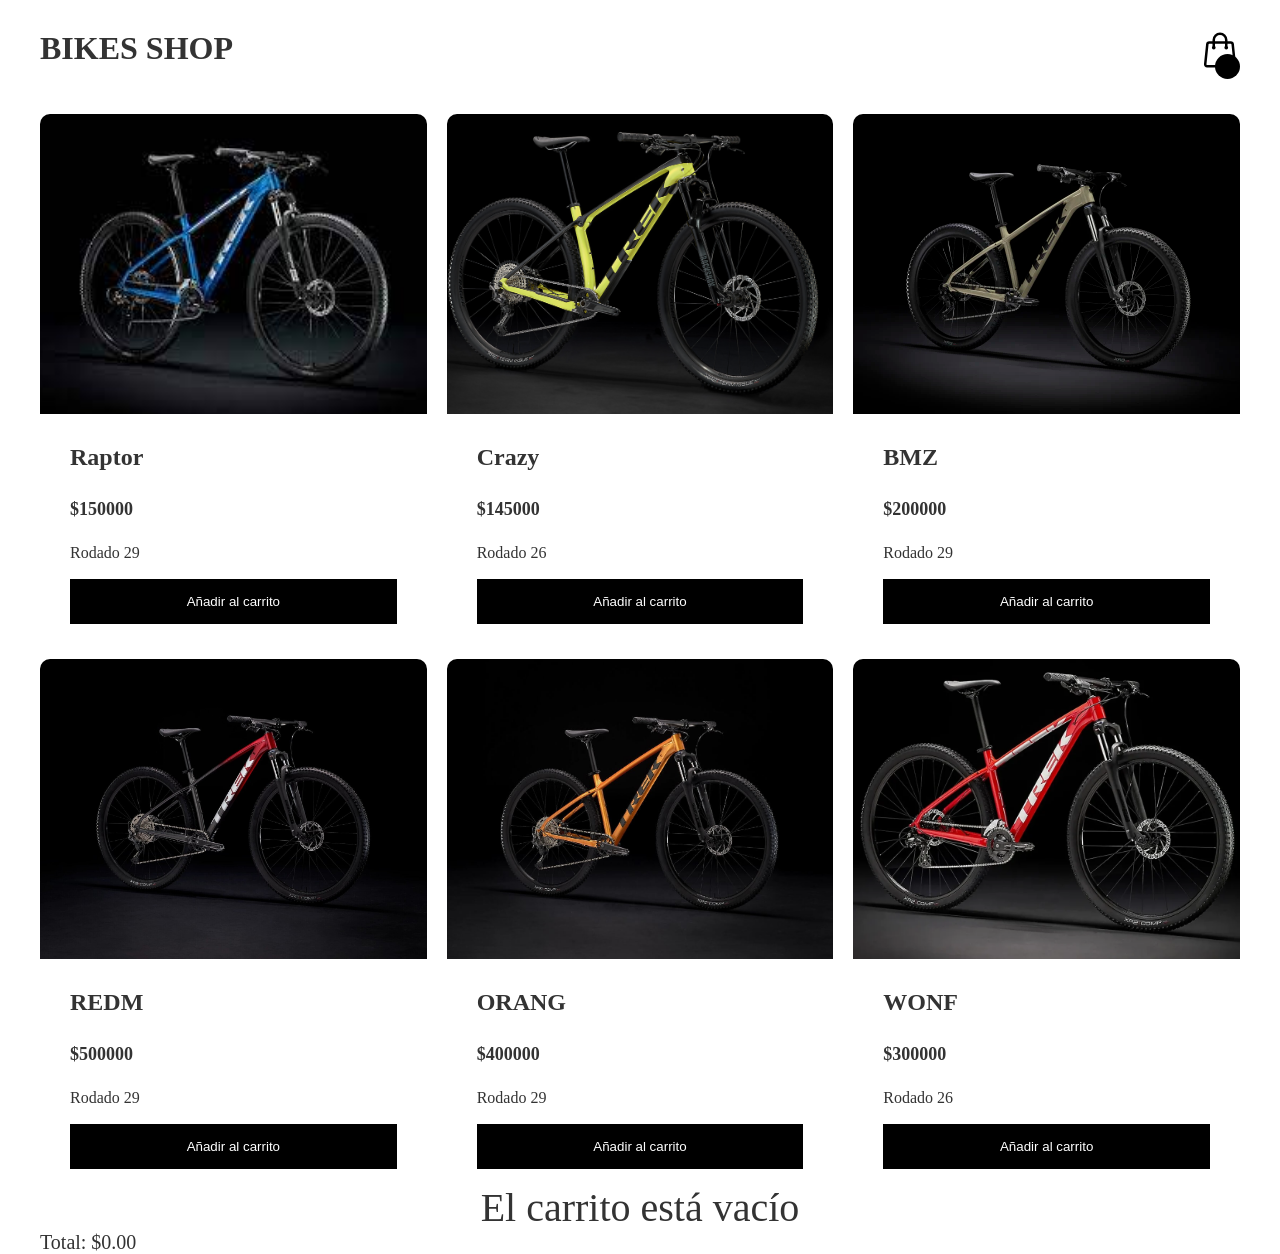
<file: index.html>
<!DOCTYPE html>
<html lang="en">
	<head>
		<meta charset="UTF-8" />
		<meta http-equiv="X-UA-Compatible" content="IE=edge" />
		<meta
			name="viewport"
			content="width=device-width, initial-scale=1.0"
		/>
		<title>Mountainbikes</title>
		<link rel="stylesheet" href="srtyles.css" />
	</head>
	<body>
		<header>
			<h1>BIKES SHOP</h1>

			<div class="container-icon" id="icono-carrito">
				<div class="container-cart-icon">
					<svg
						xmlns="http://www.w3.org/2000/svg"
						fill="none"
						viewBox="0 0 24 24"
						stroke-width="1.5"
						stroke="currentColor"
						class="icon-cart"
					>
						<path
							stroke-linecap="round"
							stroke-linejoin="round"
							d="M15.75 10.5V6a3.75 3.75 0 10-7.5 0v4.5m11.356-1.993l1.263 12c.07.665-.45 1.243-1.119 1.243H4.25a1.125 1.125 0 01-1.12-1.243l1.264-12A1.125 1.125 0 015.513 7.5h12.974c.576 0 1.059.435 1.119 1.007zM8.625 10.5a.375.375 0 11-.75 0 .375.375 0 01.75 0zm7.5 0a.375.375 0 11-.75 0 .375.375 0 01.75 0z"
						/>
					</svg>
					<div class="count-products">
						<span id="contador-productos"></span>
					</div>
					
				</div>
				<div id="carrito-contenedor">

				</div>

				<div class="container-cart-products hidden-cart">
					<div class="row-product hidden">
						<div class="cart-product">
							<div class="info-cart-product">
								<span class="cantidad-producto-carrito">1</span>
								<p class="titulo-producto-carrito">Raptor</p>
								<span class="precio-producto-carrito"></span>
							</div>
							<svg
								xmlns="http://www.w3.org/2000/svg"
								fill="none"
								viewBox="0 0 24 24"
								stroke-width="1.5"
								stroke="currentColor"
								class="icon-close"
							>
								<path
									stroke-linecap="round"
									stroke-linejoin="round"
									d="M6 18L18 6M6 6l12 12"
								/>
							</svg>
						</div>
					</div>

					<div class="cart-total hidden">
						<h3>Total:</h3>
						<span class="total-pagar">$200</span>
					</div>
					<p class="cart-empty">El carrito está vacío</p>
				</div>
			</div>
			<div id="carritoModal" class="modal">
				<div class="modal-content">
				  <span class="close" id="cerrarModal">&times;</span>
				  <h2>Carrito de Compras</h2>
				  <div id="carritoContenedor">Contenido del carrito se mostrará aquí</div>
				  <div id="total-carrito">Total: $0.00</div>
				  <button id="limpiar-carrito">Vaciar carrito</button>
				</div>
			  </div>
		</header>
		<div class="container-items">
			<div class="item">
				<figure>
					<img
						src="images/bluemountain.jfif"
						alt="producto"
					/>
				</figure>
				<div class="info-product">
					<h2>Raptor</h2>
					<p class="price">$150000</p>
                    <p class="rodado">Rodado 29</p>
					<button class="btn-add-cart" id="raptor-bike">Añadir al carrito</button>
				</div>
			</div>
			<div class="item">
				<figure>
					<img
						src="images/yellowmoun.png"
						alt="producto"
					/>
				</figure>
				<div class="info-product">
					<h2>Crazy</h2>
					<p class="price">$145000</p>
                    <p class="rodado">Rodado 26</p>
					<button class="btn-add-cart" id="crazy-bike">Añadir al carrito</button>
				</div>
			</div>
            <div class="item">
				<figure>
					<img
						src="images/greymountain.webp"
						alt="producto"
					/>
				</figure>
				<div class="info-product">
					<h2>BMZ</h2>
					<p class="price">$200000</p>
                    <p class="rodado">Rodado 29</p>
					<button class="btn-add-cart" id="bmz-bike">Añadir al carrito</button>
				</div>
			</div>
			<div class="item">
				<figure>
					<img
						src="images/mixmountain.jpg"
						alt="producto"
					/>
				</figure>
				<div class="info-product">
					<h2>REDM</h2>
					<p class="price">$500000</p>
                    <p class="rodado">Rodado 29</p>
					<button class="btn-add-cart" id="redm-bike">Añadir al carrito</button>
				</div>
			</div>
			<div class="item">
				<figure>
					<img
						src="images/orangemountain.jpg"
						alt="producto"
					/>
				</figure>
				<div class="info-product">
					<h2>ORANG</h2>
					<p class="price">$400000</p>
                    <p class="rodado">Rodado 29</p>
					<button class="btn-add-cart" id="orang-bike">Añadir al carrito</button>
				</div>
			</div>
			<div class="item">
				<figure>
					<img
						src="images/redmountain.webp"
						alt="producto"
					/>
				</figure>
				<div class="info-product">
					<h2>WONF</h2>
					<p class="price">$300000</p>
                    <p class="rodado">Rodado 26</p>
					<button class="btn-add-cart" id="wonf-bike">Añadir al carrito</button>
				</div>
                
			</div>
		</div>

		<div id="carrito-lista">
			
		</div>

		
		<div id="total-carrito">Total: $0.00</div>

		<script src="app.js"></script>
		<script src="app1.js"></script>
	</body>
</html>
</file>
<file: srtyles.css>
*::after,
*::before,
*{
    margin: 0;
    padding: 0;
    box-sizing: border-box;
}

body{
    margin: 0 auto;
    max-width: 1200px;
    font-family: 'Lato';
    color: #333;
}

.icon-cart{
    width: 40px;
    height: 40px;
    stroke: #000;
}

.icon-cart:hover{
    cursor: pointer;
}

img{
    max-width: 100%;
}


header{
    display: flex;
    justify-content: space-between;
    padding: 30px 0 40px 0;
}

.container-icon{
    position: relative;
}

.count-products{
    position: absolute;
    top: 55%;
    right: 0;

    background-color: #000;
    color: #fff;
    width: 25px;
    height: 25px;

    display: flex;
    justify-content: center;
    align-items: center;
    border-radius: 50%;
}

#contador-productos{
    font-size: 12px;
}

.container-cart-products{
    position: absolute;
    top: 50px;
    right: 0;

    background-color: #fff;
    width: 400px;
    z-index: 1;
    box-shadow: 0 10px 20px rgba(0, 0, 0, 0.20);
    border-radius: 10px;
    
}

.cart-product{
    display: flex;
    align-items: center;
    justify-content: space-between;
    padding: 30px;

    border-bottom: 1px solid rgba(0, 0, 0, 0.20);

}

.info-cart-product{
    display: flex;
    justify-content: space-between;
    flex: 0.8;
}

.titulo-producto-carrito{
    font-size: 20px;
}

.precio-producto-carrito{
    font-weight: 700;
    font-size: 20px;
    margin-left: 10px;
}

.cantidad-producto-carrito{
    font-weight: 400;
    font-size: 20px;
}

.icon-close{
    width: 25px;
    height: 25px;
}

.icon-close:hover{
    stroke: red;
    cursor: pointer;
}

.cart-total{
    display: flex;
    justify-content: center;
    align-items: center;
    padding: 20px 0;
    gap: 20px;
}

.cart-total h3{
    font-size: 20px;
    font-weight: 700;
}

.total-pagar{
    font-size: 20px;
    font-weight: 900;
}

.hidden-cart{
    display: none;
}




/* Main */
.container-items{
    display: grid;
    grid-template-columns: repeat(3, 1fr);
    gap: 20px;
}

.item{
    border-radius: 10px;
}

.item:hover{
    box-shadow: 0 10px 20px rgba(0, 0, 0, 0.20);
}

.item img{
    width: 100%;
    height: 300px;
    object-fit: cover;
    border-radius: 10px 10px 0 0;
    transition: all .5s;
}

.item figure{
    overflow: hidden;
}

.item:hover img{
    transform: scale(1.2);
}

.info-product{
    padding: 15px 30px;
    line-height: 2;
    display: flex;
    flex-direction: column;
    gap: 10px;
}

.price{
    font-size: 18px;
    font-weight: 900;
}

.info-product button{
    border: none;
    background: none;
    background-color: #000;
    color: #fff;
    padding: 15px 10px;
    cursor: pointer;
}

.cart-empty{
    padding: 20px;
    text-align: center;
}


.hidden{
    display: none;
}

#carrito-lista
{
    font-size: 40px;
    text-align: center;

}

#total-carrito {
    font-size: 20px;
}


/* Estilos para el modal */
.modal {
    display: none;
    border: #000 solid;
    border-radius: 5px;
  }
  
  .modal-content {
    /* Estilos para el contenido del modal */
  }
  
  /* Estilos para el icono del carrito */
  #icono-carrito {
    cursor: pointer;
    /* Añade otros estilos según tus necesidades */
  }
</file>
